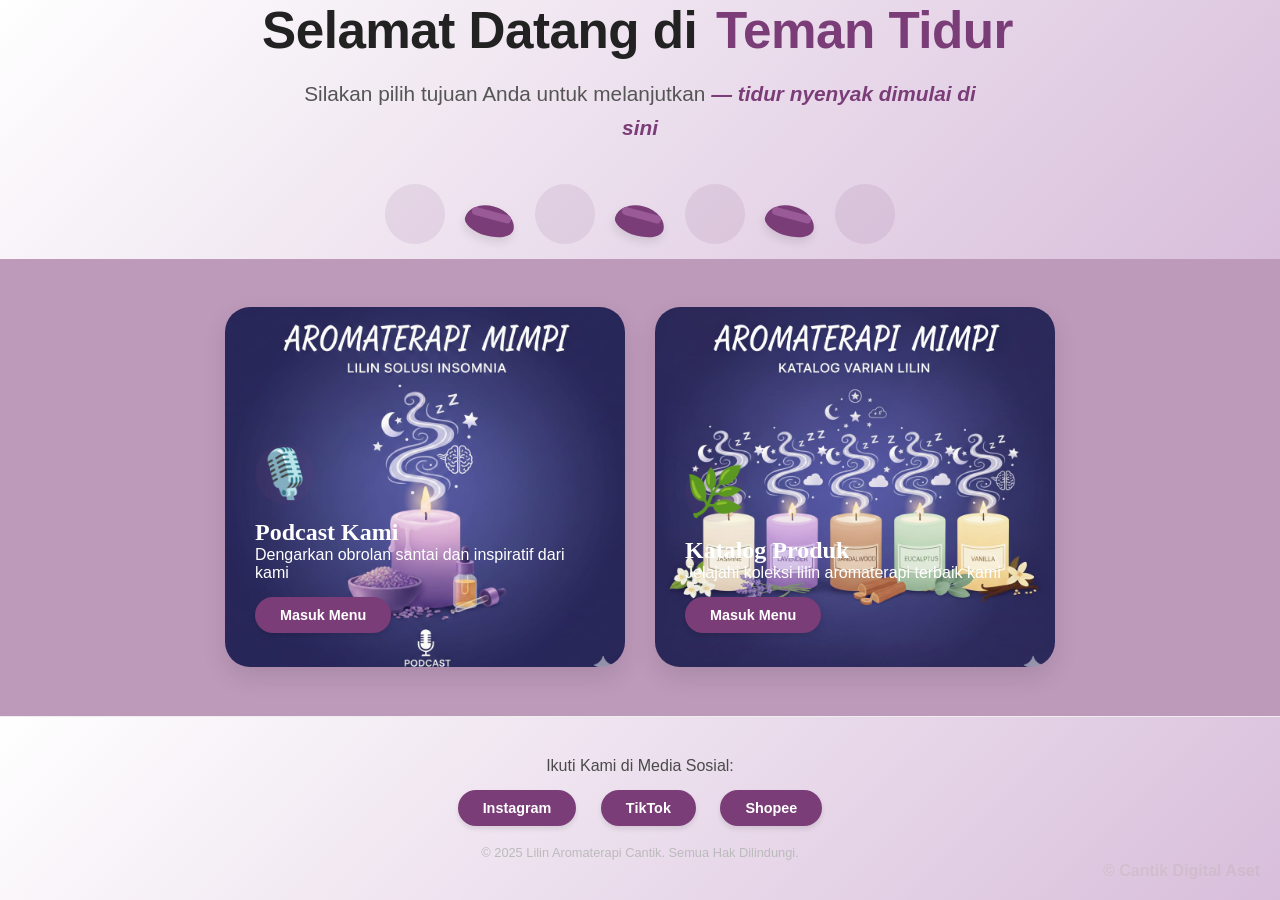
<file: index.html>
<!DOCTYPE html>
<html lang="id">
<head>
    <meta charset="UTF-8">
    <meta name="viewport" content="width=device-width, initial-scale=1.0">
    <title>Selamat datang | Pilih Menu Anda</title>
    <link rel="stylesheet" href="stylecss.barcode.css">
</head>
<body>

    <div class="flower-container">
        <div class="flower">🌸</div>
        <div class="flower">🌸</div>
        <div class="flower">🌸</div>
        <div class="flower">🌸</div>
        <div class="flower">🌸</div>
        <div class="flower">🌸</div>
        <div class="flower">🌸</div>
        <div class="flower">🌸</div>
        <div class="flower">🌸</div>
        <div class="flower">🌸</div>
        <div class="flower">🌸</div>
        <div class="flower">🌸</div>
        <div class="flower">🌸</div>
        <div class="flower">🌸</div>
        <div class="flower">🌸</div>
        <div class="flower">🌸</div>
    </div>

    <div class="watermark">© Cantik Digital Aset</div>

    <header>
            <h1>Selamat Datang di <span>Teman Tidur</span></h1>
            <p>Silakan pilih tujuan Anda untuk melanjutkan <span class="cta-text">— tidur nyenyak dimulai di sini</span></p>
            
            <div class="decoration">
                <div class="icon">
                    <i class="fas fa-moon"></i>
                </div>
                <div class="pillow"></div>
                <div class="icon">
                    <i class="fas fa-star"></i>
                </div>
                <div class="pillow"></div>
                <div class="icon">
                    <i class="fas fa-bed"></i>
                </div>
                <div class="pillow"></div>
                <div class="icon">
                    <i class="fas fa-cloud"></i>
                </div>
            </div>
    </header>

    <main class="gateway-wrapper">
        <div class="choice-container">
            <div class="choice-card" style="background-image: url(podcast.jpeg);">
                <div class="card-content">
                    <div class="icon">🎙️</div>
                    <h2>Podcast Kami</h2>
                    <p>Dengarkan obrolan santai dan inspiratif dari kami</p>
                    <a href="Podcast Video.html" class="btn-enter">Masuk Menu</a>
                </div>
            </div>

            <div class="choice-card" style="background-image: url(katalog.jpeg);">
                <div class="card-content">
                    <div class="icon">🌿</div>
                    <h2>Katalog Produk</h2>
                    <p>Jelajahi koleksi lilin aromaterapi terbaik kami</p>
                    <a href="homelilin.html" class="btn-enter">Masuk Menu</a>
                </div>
            </div>
        </div>
    </main>

    <footer>
        <p>Ikuti Kami di Media Sosial:</p>
        <div class="social-links">
            <a href="https://www.instagram.com/alwaysrizz28?utm_source=qr&igsh=MmkwNDFudTJyZzNj" class="btn-enter">Instagram</a>
            <a href="https://www.tiktok.com/@antek.antek_sukirman?_r=1&_t=ZS-94Hw7GsrlvG" class="btn-enter">TikTok</a>
            <a href="#" class="btn-enter">Shopee</a>
        </div>
        <p class="copyright">&copy; 2025 Lilin Aromaterapi Cantik. Semua Hak Dilindungi.</p>
    </footer>
    <script src="script.js"></script>
</body>
</html>
</file>
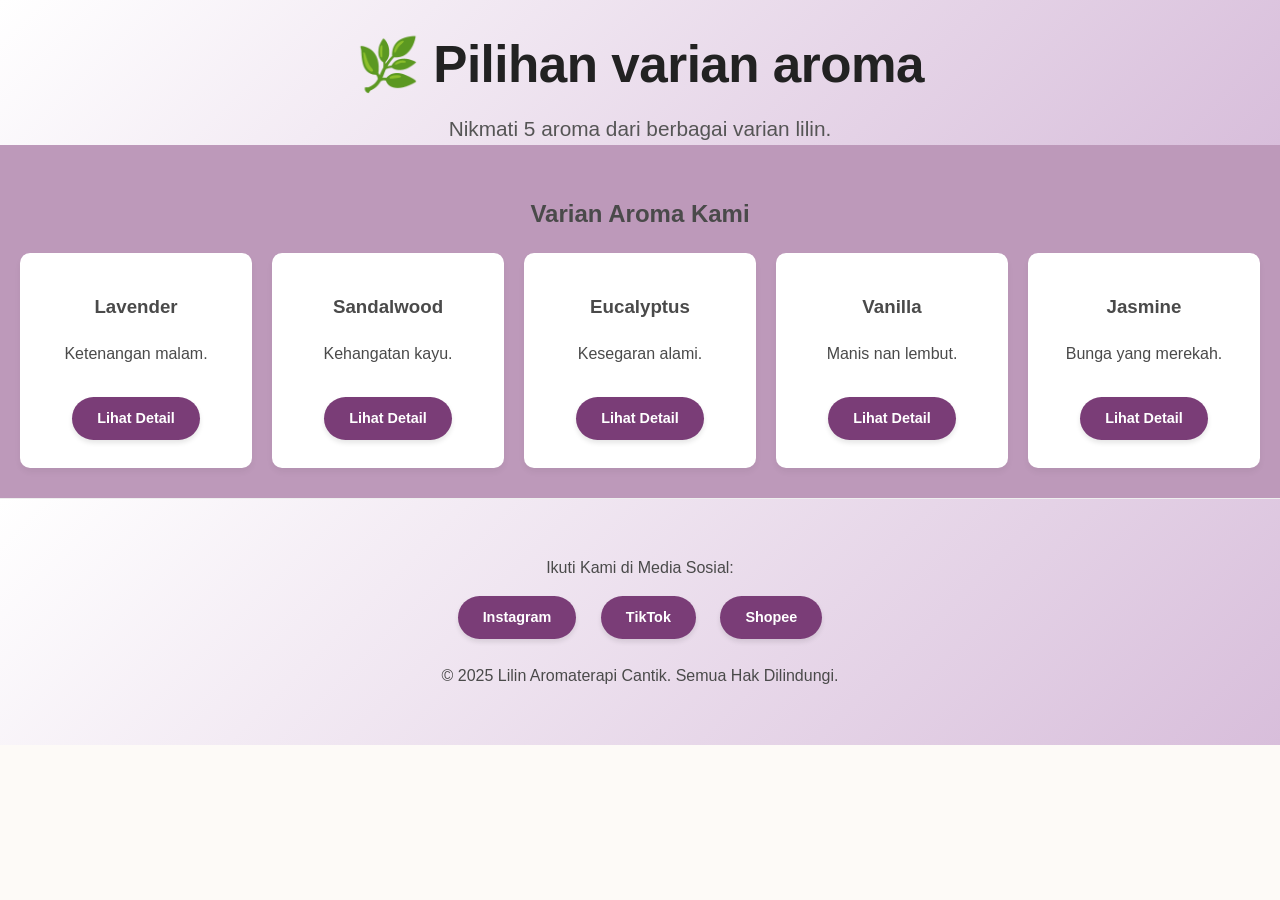
<file: homelilin.html>
<!DOCTYPE html>
<html lang="en">
<head>
    <meta charset="UTF-8">
    <meta name="viewport" content="width=device-width, initial-scale=1.0">
    <title>Lilin Skintiva</title>
    <link rel="stylesheet" href="stylecss.varian.css">
</head>
<body>
    <header>
        <h1>🌿 Pilihan varian aroma</h1>
        <p>Nikmati 5 aroma dari berbagai varian lilin.</p>
    </header>

    <main class="container">
        <h2 style="text-align: center;">Varian Aroma Kami</h2>
        <div class="product-grid">
            <div class="card">
                <h3>Lavender</h3>
                <p>Ketenangan malam.</p>
                <a href="lavender.html" class="btn">Lihat Detail</a>
            </div>
            <div class="card">
                <h3>Sandalwood</h3>
                <p>Kehangatan kayu.</p>
                <a href="sandalwood.html" class="btn">Lihat Detail</a>
            </div>
            <div class="card">
                <h3>Eucalyptus</h3>
                <p>Kesegaran alami.</p>
                <a href="eucalyptus.html" class="btn">Lihat Detail</a>
            </div>
            <div class="card">
                <h3>Vanilla</h3>
                <p>Manis nan lembut.</p>
                <a href="vanilla.html" class="btn">Lihat Detail</a>
            </div>
            <div class="card">
                <h3>Jasmine</h3>
                <p>Bunga yang merekah.</p>
                <a href="jasmine.html" class="btn">Lihat Detail</a>
            </div>
        </div>
    </main>

    <footer>
        <p>Ikuti Kami di Media Sosial:</p>
        <div class="social-links">
            <a href="https://www.instagram.com/alwaysrizz28?utm_source=qr&igsh=MmkwNDFudTJyZzNj" class="btn">Instagram</a>
            <a href="https://www.tiktok.com/@antek.antek_sukirman?_r=1&_t=ZS-94Hw7GsrlvG" class="btn">TikTok</a>
            <a href="#" class="btn">Shopee</a>
        </div>
        <p class="copyright">&copy; 2025 Lilin Aromaterapi Cantik. Semua Hak Dilindungi.</p>
    </footer>
</body>
</html>
</file>
<file: stylecss.barcode.css>
/* --- Reset & Dasar (Pembersihan Awal) --- */
* {
    /* Menghilangkan jarak bawaan browser agar elemen menempel ke tepi */
    margin: 0;
    padding: 0;
    /* Memastikan padding tidak menambah lebar elemen (menjaga layout tetap aman) */
    box-sizing: border-box;
}



body {
    /* Memilih font yang modern dan bersih */
    font-family: 'Segoe UI', Tahoma, sans-serif;
    /* Warna latar krem lembut untuk kesan estetik */
    background-color: #fdfaf7;
    color: #4a4a4a;
    /* Mengatur tinggi minimal 100% dari layar agar footer bisa berada di bawah */
    min-height: 100vh;
    
    /* STRUKTUR VERTIKAL: Menggunakan Flexbox */
    display: flex;
    /* Memaksa elemen di dalam body (header, main, footer) berjejer ke bawah */
    flex-direction: column; 
}



/* --- Watermark (Tanda Air) --- */
.watermark {
    /* Membuat elemen menempel di satu posisi meski layar di-scroll */
    position: fixed;
    bottom: 20px;
    right: 20px;
    /* Transparansi agar tidak menutupi konten utama */
    opacity: 0.2;
    font-weight: bold;
    color: #a5a58d;
    /* Memastikan tanda air berada di lapisan paling depan */
    z-index: 9999;
    /* Memungkinkan kursor "menembus" teks ini agar tidak menghalangi klik */
    pointer-events: none;
}

/* --- Style Header (Bagian Atas) --- */
header {
    background: linear-gradient(135deg, #ffffff 0%, #d8bedb 100%);
    text-align: center;
    position: relative;
    margin-bottom: 0px;
    transition: all 0.3s ease;
}

header h1 {
    font-family: 'Poppins', sans-serif;
    font-weight: 700;
    font-size: 3.2rem;
    margin-bottom: 16px;
    letter-spacing: -0.5px;
    line-height: 1.2;
    color: #222;
    position: relative;
    display: inline-block;
    padding: 0 10px;
}

header h1 span {
    color: #7a3d77;
    position: relative;
    display: inline-block;
    padding: 0 5px;
}

header p {
    font-family: 'Inter', sans-serif;
    font-size: 1.3rem;
    font-weight: 400;
    color: #555;
    max-width: 700px;
    margin: 0 auto 40px;
    line-height: 1.6;
    position: relative;
}

.cta-text {
    font-weight: 600;
    color: #7a3d77;
    font-style: italic;
}

.decoration {
    display: flex;
    justify-content: center;
    align-items: center;
    gap: 15px;
    margin-top: 30px;
    flex-wrap: wrap;
}

.icon {
    font-size: 1.8rem;
    color: #7a3d77;
    background-color: rgba(122, 61, 119, 0.1);
    width: 60px;
    height: 60px;
    display: flex;
    align-items: center;
    justify-content: center;
    border-radius: 50%;
    transition: all 0.3s ease;
}

.icon:hover {
    transform: translateY(-5px) scale(1.1);
    background-color: rgba(122, 61, 119, 0.2);
}

.pillow {
    width: 50px;
    height: 30px;
    background-color: #7a3d77;
    border-radius: 50% 50% 50% 50% / 60% 60% 40% 40%;
    position: relative;
    margin: 0 5px;
    display: inline-block;
    transform: rotate(15deg);
    box-shadow: 0 5px 10px rgba(0, 0, 0, 0.1);
}

.pillow::before {
    content: '';
    position: absolute;
    top: 5px;
    left: 5px;
    right: 5px;
    height: 8px;
    background-color: #9a5a97;
    border-radius: 10px;
}

.info-box {
    background-color: #fff;
    padding: 30px;
    border-radius: 16px;
    box-shadow: 0 8px 20px rgba(0, 0, 0, 0.05);
    margin-top: 40px;
    max-width: 800px;
    width: 100%;
}

.info-box h2 {
    color: #7a3d77;
    margin-bottom: 15px;
    font-family: 'Poppins', sans-serif;
}

.info-box p {
    line-height: 1.6;
    margin-bottom: 15px;
}

.features {
    display: flex;
    gap: 20px;
    margin-top: 20px;
    flex-wrap: wrap;
}

.feature {
    display: flex;
    align-items: center;
    gap: 10px;
    padding: 10px;
    border-radius: 8px;
    background-color: #f9f5ff;
    flex: 1;
    min-width: 200px;
}

.feature i {
    color: #7a3d77;
}

/* Responsive design */
@media (max-width: 768px) {
    header {
        padding: 40px 20px;
    }
    
    header h1 {
        font-size: 2.5rem;
    }
    
    header p {
        font-size: 1.1rem;
        margin-bottom: 30px;
    }
    
    .decoration {
        gap: 10px;
    }
    
    .icon {
        width: 50px;
        height: 50px;
        font-size: 1.5rem;
    }
    
    .info-box {
        padding: 20px;
    }
    
    .features {
        flex-direction: column;
    }
    
    .feature {
        min-width: 100%;
    }
}

@media (max-width: 480px) {
    header h1 {
        font-size: 2rem;
    }
    
    header p {
        font-size: 1rem;
    }
    
    .icon {
        width: 45px;
        height: 45px;
        font-size: 1.3rem;
    }
    
    .pillow {
        width: 40px;
        height: 25px;
    }
}

/* Animations */
@keyframes float {
    0%, 100% { transform: translateY(0); }
    50% { transform: translateY(-8px); }
}

/* --- Style Main (Bagian Tengah/Konten) --- */
.gateway-wrapper {
    /* KUNCI: flex: 1 akan "menarik" bagian ini agar mengisi semua sisa ruang kosong.
       Hal ini memastikan Footer selalu terdorong ke paling bawah layar. */
    flex: 1; 
    display: flex;
    /* Menempatkan kartu pilihan tepat di tengah-tengah secara vertikal & horizontal */
    align-items: center;
    justify-content: center;
    padding: 40px 20px;
    background-color: #bd99ba;
}

.choice-container {
    display: flex;
    /* Jarak antar kartu */
    gap: 30px;
    /* Kartu akan turun ke bawah secara otomatis jika layar sempit (seperti di HP) */
    flex-wrap: wrap;
    justify-content: center;
    max-width: 1000px;
    width: 100%;
}

.card-content {
    position: relative;
    z-index: 2;
    color: white;
}

.card-content h2 {
    font-family: 'Times New Roman', Times, serif;
}

.card-content p {
    font-family: Arial, Helvetica, sans-serif;
}

/* --- Card Style (Gaya Kartu Pilihan) --- */
.choice-card {
    position: relative;
    background-size: cover;
    background-position: center;
    background-repeat: no-repeat;
    border-radius: 25px;
    overflow: hidden;
    height: 360px; /* Tetapkan tinggi */
    min-width: 300px;
    display: flex;
    align-items: flex-end;
    padding: 30px;
    box-shadow: 0 10px 25px rgba(0,0,0,0.1);
    flex: 1 1 300px;
    max-width: 400px;
}

/* --- Efek Interaksi (Hover) --- */
.choice-card:hover {
    /* Kartu sedikit terangkat ke atas saat disentuh kursor */
    transform: translateY(-10px);
    /* Bayangan menjadi lebih tajam dan berwarna */
    box-shadow: 0 20px 35px #ffffff;
}

.icon {
    font-size: 3rem;
    margin-bottom: 15px;
}

/* --- Style Tombol di Dalam Kartu --- */
.btn-enter {
    display: inline-block;
    margin-top: 15px;
    padding: 10px 25px;
    background: #a5a58d;
    color: white;
    border-radius: 50px;
    font-size: 0.9rem;
    font-weight: bold;
    transition: all 0.2s ease;
    border: none;
    cursor: pointer;
    position: relative;
    overflow: hidden;
    box-shadow: 0 3px 5px rgba(0,0,0,0.1);
    background: #7a3d77;
    text-decoration: none;
}

.btn-enter:hover {
    transform: translateY(-10px);
    background: #c583c2;
    box-shadow: 0 0 15px #a3349e;
}

.btn-enter:active {
    transform: scale(0.95) translateY(0);
    background: #f3c3f1;
    box-shadow: 0 1px 3px rgba(0,0,0,0.2);
}

.btn-enter:active::after {
    animation: btn-ripple 0.5s ease-out;
}

.btn-enter::after {
    content: '';
    position: absolute;
    top: 50%;
    left: 50%;
    width: 5px;
    height: 5px;
    background: rgba(255, 255, 255, 0.6);
    opacity: 0;
    border-radius: 100%;
    transform: scale(1, 1) translate(-50%);
    transform-origin: 50% 50%;
}

@keyframes btn-ripple {
    0% {
        transform: scale(0, 0);
        opacity: 50;
    }
    100% {
        transform: scale(50, 50);
        opacity: 0;
    }
}

/* --- Style Footer (Bagian Bawah) --- */
footer {
    background: linear-gradient(135deg, #ffffff 0%, #d8bedb 100%);
    padding: 40px 20px;
    text-align: center;
    /* Garis pemisah antara konten utama dan informasi bawah */
    border-top: 1px solid #eee;
}

.social-links {
    margin: 15px 0;
}

.social-links a {
    margin: 0 10px;
    text-decoration: none;
    color: #ffffff;
    font-weight: bold;
}

.copyright {
    /* Ukuran teks kecil untuk hak cipta */
    font-size: 0.8rem;
    color: #bbb;
}

/* --- Animasi Bunga Berguguran --- */

.flower-container {
    position: fixed;
    top: -50px; /* Mulai dari luar layar atas */
    left: 0;
    width: 100%;
    height: 100%;
    pointer-events: none; /* Agar tidak menghalangi klik pada tombol */
    z-index: 1000; /* Di atas konten tapi di bawah watermark */
    overflow: hidden;
}

.flower {
    position: absolute;
    top: -10%;
    user-select: none;
    cursor: default;
    animation: fall 10s linear infinite; /* Animasi jatuh terus menerus */
}

/* Variasi posisi dan kecepatan jatuh bunga agar terlihat alami */
.flower:nth-child(1) { left: 2%; animation-delay: 0s; font-size: 1rem; }
.flower:nth-child(2) { left: 80%; animation-delay: 13s; font-size: 1.5rem; }
.flower:nth-child(3) { left: 60%; animation-delay: 4s; font-size: 1.2rem; }
.flower:nth-child(4) { left: 55%; animation-delay: 1s; font-size: 1.8rem; }
.flower:nth-child(5) { left: 95%; animation-delay: 12s; font-size: 1.3rem; }
.flower:nth-child(6) { left: 10%; animation-delay: 3s; font-size: 1.4rem; }
.flower:nth-child(7) { left: 85%; animation-delay: 7s; font-size: 2rem; }
.flower:nth-child(8) { left: 15%; animation-delay: 5s; font-size: 1.6rem; }
.flower:nth-child(9) { left: 45%; animation-delay: 4s; font-size: 1.8rem; }
.flower:nth-child(10) { left: 90%; animation-delay: 1s; font-size: 1rem; }
.flower:nth-child(11) { left: 35%; animation-delay: 6ms; font-size: 1.3rem; }
.flower:nth-child(12) { left: 75%; animation-delay: 2s; font-size: 1.7rem; }
.flower:nth-child(13) { left: 20%; animation-delay: 4s; font-size: 2.3rem; }
.flower:nth-child(14) { left: 68%; animation-delay: 15s; font-size: 1.2rem; }
.flower:nth-child(15) { left: 65%; animation-delay: 8s; font-size: 1.1rem; }
.flower:nth-child(16) { left: 25%; animation-delay: 9s; font-size: 1.6rem; }

/* Logika gerakan jatuh dan bergoyang */
@keyframes fall {
    0% {
        top: -10%;
        transform: translateX(0) rotate(0deg);
        opacity: 0;
    }
    10% {
        opacity: 1; /* Muncul perlahan saat mulai jatuh */
    }
    100% {
        top: 110%; /* Jatuh sampai melewati bawah layar */
        /* Gerakan zig-zag (sway) dan berputar */
        transform: translateX(100px) rotate(360deg);
        opacity: 0.3; /* Menghilang perlahan di bawah */
    }
}
</file>
<file: stylecss.varian.css>
/* style.css */

/* Pengaturan dasar halaman */
body {
    /* Menggunakan font sans-serif modern agar mudah dibaca di layar */
    font-family: 'Segoe UI', Tahoma, Geneva, Verdana, sans-serif;
    margin: 0;
    padding: 0;
    /* Warna latar belakang krem pucat (warm white) yang nyaman di mata */
    background-color: #fdfaf7;
    /* Warna teks abu-abu gelap agar kontrasnya pas (tidak terlalu tajam seperti hitam pekat) */
    color: #4a4a4a;
    /* Jarak antar baris teks agar paragraf tidak terlihat sesak */
    line-height: 1.6;
}

/* Bagian atas halaman */
header {
    background: linear-gradient(135deg, #ffffff 0%, #d8bedb 100%);
    text-align: center;
    position: relative;
    margin-bottom: 0px;
    transition: all 0.3s ease;
}

header h1 {
    font-family: 'Poppins', sans-serif;
    font-weight: 700;
    font-size: clamp(36px, 4vw, 70px);
    margin-bottom: 16px;
    letter-spacing: -0.5px;
    line-height: 1.2;
    color: #222;
    position: relative;
    display: inline-block;
    padding: 0 10px;
}

header p {
    font-family: 'Inter', sans-serif;
    font-size: 1.3rem;
    font-weight: 400;
    color: #555;
    margin: auto;
    line-height: 1.6;
    position: relative;
}

/* Pembungkus utama konten agar tidak terlalu lebar di layar besar */
.container {
    flex: 1;
    margin: auto; /* Menengahkan container */
    align-items: center;
    justify-content: center;
    padding: 30px 20px;
    background-color: #bd99ba;
}

/* Sistem tata letak produk (Grid) */
.product-grid {
    display: grid;
    /* Membuat grid otomatis: ukuran minimal 200px dan maksimal memenuhi ruang tersedia */
    /* Ini membuat desain langsung responsif tanpa banyak media queries */
    grid-template-columns: repeat(auto-fit, minmax(200px, 1fr));
    gap: 20px; /* Jarak antar kartu produk */
}

/* Gaya kartu produk */
.card {
    background: white;
    padding: 20px;
    border-radius: 10px; /* Sudut melengkung halus */
    text-align: center;
    /* Bayangan tipis agar kartu terlihat 'mengapung' */
    box-shadow: 0 4px 6px rgba(0,0,0,0.05);
    /* Efek halus saat terjadi perubahan (seperti hover) */
    transition: transform 0.3s;
}

/* Efek saat kartu diarahkan kursor */
.card:hover {
    /* Memberikan efek sedikit terangkat saat disentuh */
    transform: translateY(-5px);
}

/* Tampilan detail produk */
.product-detail {
    display: flex; /* Menyusun foto dan info secara berdampingan */
    gap: 40px;
    background: white;
    padding: 40px;
    border-radius: 15px;
}

/* Warna judul produk (hijau zaitun gelap) */
.product-info h1 { color: #6b705c; }

.social-links {
    margin: 15px 0;
}

.social-links a {
    margin: 0 10px;
    text-decoration: none;
    color: #ffffff;
    font-weight: bold;
}

/* Gaya tombol aksi */
/* --- Style Tombol di Dalam Kartu --- */
.btn {
    display: inline-block;
    margin-top: 15px;
    padding: 10px 25px;
    background: #a5a58d;
    color: white;
    border-radius: 50px;
    font-size: 0.9rem;
    font-weight: bold;
    transition: all 0.2s ease;
    border: none;
    cursor: pointer;
    position: relative;
    overflow: hidden;
    box-shadow: 0 3px 5px rgba(0,0,0,0.1);
    background: #7a3d77;
    text-decoration: none;
}

.btn:hover {
    transform: translateY(-10px);
    background: #c583c2;
    box-shadow: 0 0 15px #a3349e;
}

.btn:active {
    transform: scale(0.95) translateY(0);
    background: #f3c3f1;
    box-shadow: 0 1px 3px rgba(0,0,0,0.2);
}

.btn:active::after {
    animation: btn-ripple 0.5s ease-out;
}

.btn::after {
    content: '';
    position: absolute;
    top: 50%;
    left: 50%;
    width: 5px;
    height: 5px;
    background: rgba(255, 255, 255, 0.6);
    opacity: 0;
    border-radius: 100%;
    transform: scale(1, 1) translate(-50%);
    transform-origin: 50% 50%;
}

footer {
    background: linear-gradient(135deg, #ffffff 0%, #d8bedb 100%);
    padding: 40px 20px;
    text-align: center;
    /* Garis pemisah antara konten utama dan informasi bawah */
    border-top: 1px solid #eee;

}
</file>
